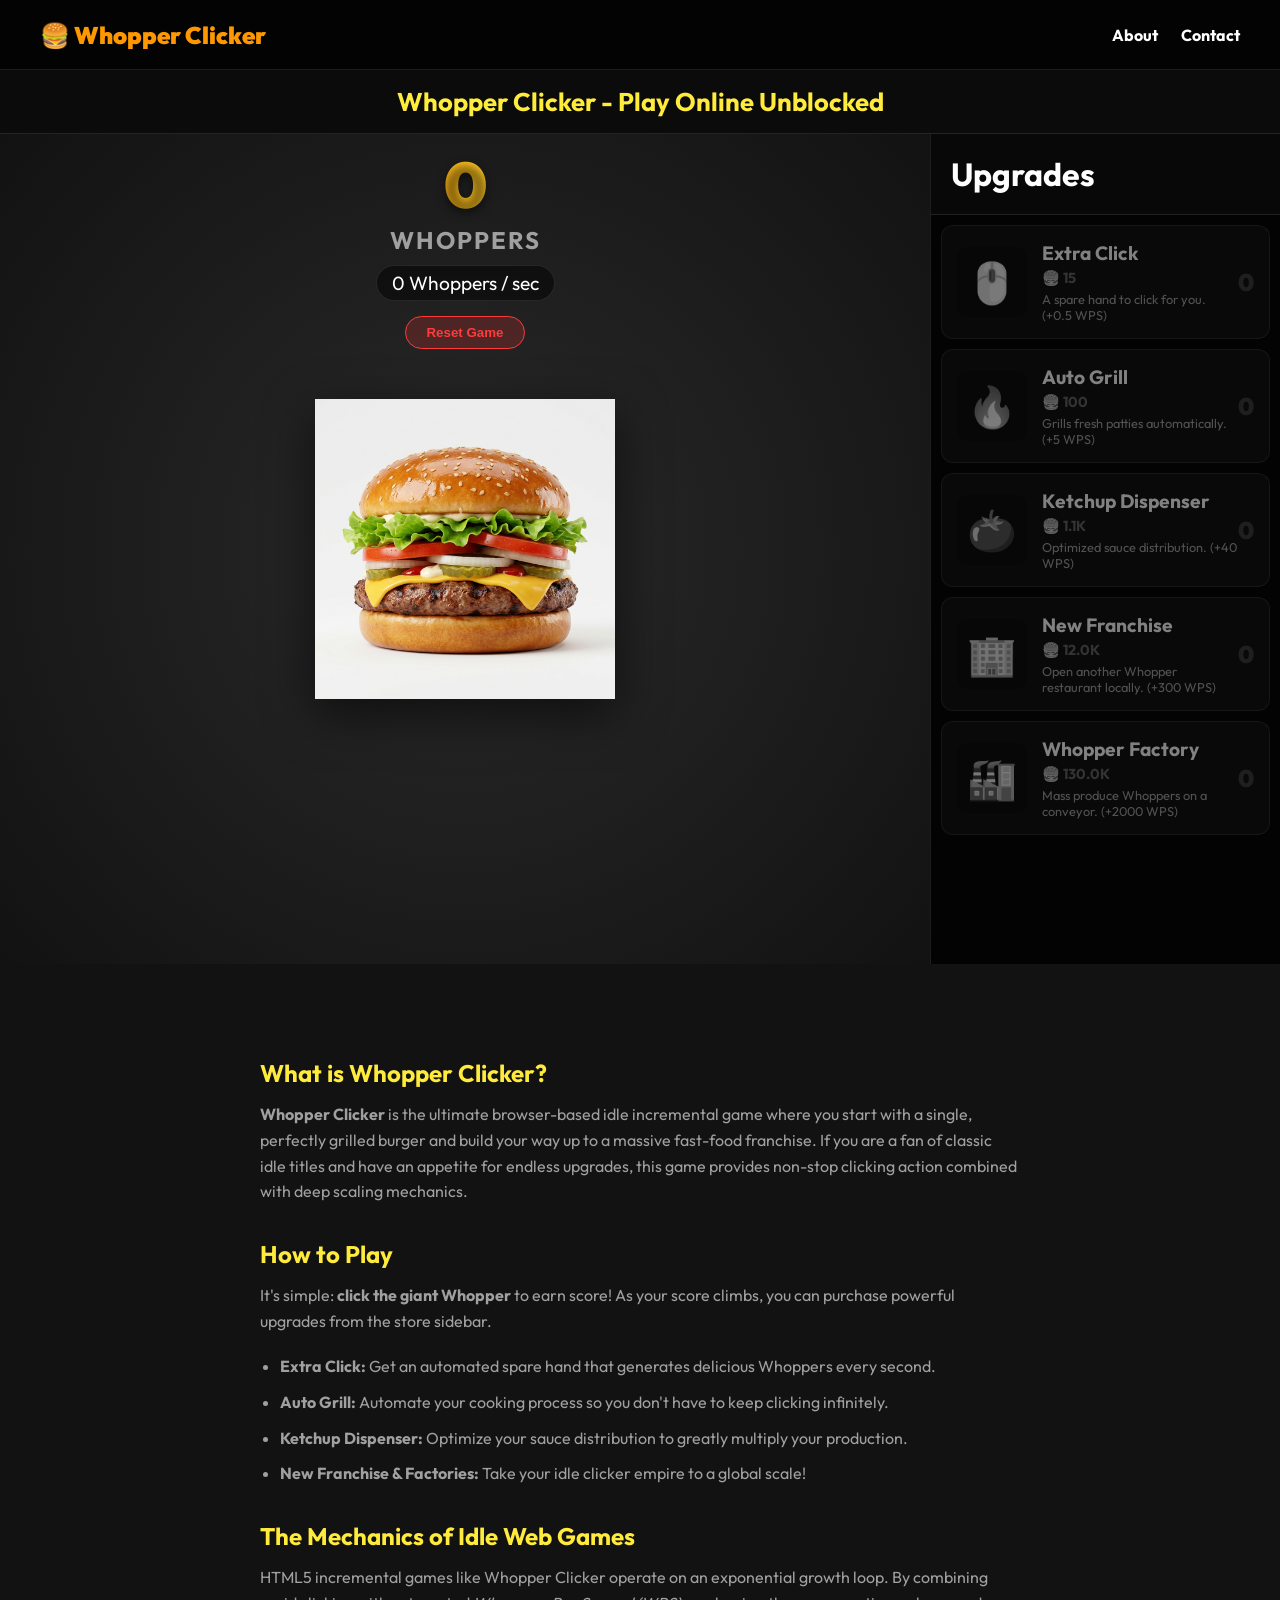
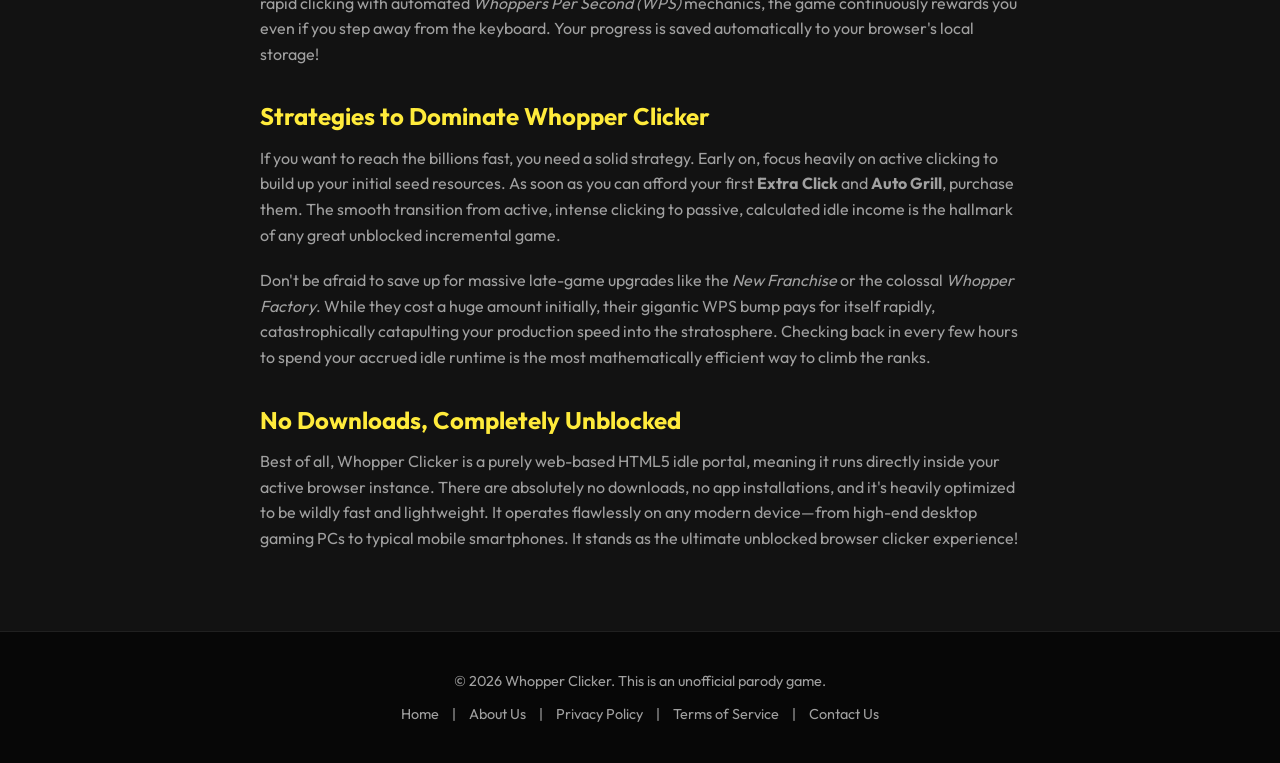
<file: index.html>
<!DOCTYPE html>
<html lang="en">

<head>
    <meta charset="UTF-8">
    <meta name="viewport" content="width=device-width, initial-scale=1.0">
    <title>Whopper Clicker - Play Online Unblocked</title>
    <meta name="description"
        content="Play Whopper Clicker! Idle clicker game where you click the famous Whopper burger to earn points, buy upgrades like Auto Grillers, and become the fast food king.">
    <meta name="keywords"
        content="Whopper Clicker, idle game, clicker game, fast food clicker, incremental game, HTML game">

    <!-- Open Graph for Social Sharing -->
    <meta property="og:title" content="Whopper Clicker - Play Online Unblocked">
    <meta property="og:description"
        content="Click the Whopper, buy upgrades, and become the fast food king in this addictive browser game!">
    <meta property="og:image" content="whopper.png">
    <meta property="og:url" content="https://csginx.github.io/whopper-clicker/">
    <meta property="og:type" content="website">

    <!-- Twitter Card -->
    <meta name="twitter:card" content="summary_large_image">
    <meta name="twitter:title" content="Whopper Clicker">
    <meta name="twitter:description" content="Click the Whopper, buy upgrades, and become the fast food king!">
    <meta name="twitter:image" content="whopper.png">

    <!-- Google Fonts for Typography -->
    <link href="https://fonts.googleapis.com/css2?family=Outfit:wght@400;700;900&display=swap" rel="stylesheet">
    <link rel="stylesheet" href="style.css">

    <!-- Favicon -->
    <link rel="icon" type="image/png" href="whopper.png">

    <!-- Structured Data for SEO -->
    <script type="application/ld+json">
    {
      "@context": "https://schema.org",
      "@type": "VideoGame",
      "name": "Whopper Clicker",
      "description": "An addictive idle clicker game where you click a giant burger to earn points and purchase fast food upgrades.",
      "genre": ["Idle Simulator", "Clicker", "Incremental"],
      "playMode": "SinglePlayer",
      "applicationCategory": "Game",
      "operatingSystem": "WebBrowser"
    }
    </script>
    <meta name="google-site-verification" content="_8tD0QqkvZNoYxw_hI05vZUZOBW-vXAROODhCYBBPy0" />
    <link rel="canonical" href="https://csginx.github.io/whopper-clicker/" />
</head>

<body>
    <header class="navbar">
        <a href="https://csginx.github.io/whopper-clicker/" class="logo">🍔 Whopper Clicker</a>
        <nav>
            <a href="about/">About</a>
            <a href="contact/">Contact</a>
        </nav>
    </header>

    <h1 class="main-title">Whopper Clicker - Play Online Unblocked</h1>

    <div class="app-container">
        <!-- Interactive Game Section -->
        <main class="game-area">
            <header class="score-board">
                <div class="score-display"><span id="score">0</span></div>
                <p>Whoppers</p>
                <div class="wps">
                    <span id="wpsDisplay">0</span> Whoppers / sec
                </div>
                <button id="resetBtn"
                    style="margin-top: 15px; background: rgba(255, 59, 59, 0.2); color: #ff3b3b; border: 1px solid #ff3b3b; padding: 8px 20px; border-radius: 20px; font-weight: bold; cursor: pointer; transition: 0.2s;">Reset
                    Game</button>
            </header>

            <div class="burger-container" id="burgerContainer">
                <img src="whopper.png" alt="Giant Delicious Whopper Burger" id="mainBurger" class="burger-image">
            </div>
        </main>

        <!-- Upgrades Sidebar -->
        <aside class="store-sidebar">
            <div class="store-header">
                <h2>Upgrades</h2>
            </div>
            <div class="upgrades-list" id="upgradesList">
                <!-- Upgrades will be generated dynamically by JS -->
            </div>
        </aside>
    </div>

    <!-- SEO Content Section -->
    <section class="seo-content">
        <h2>What is Whopper Clicker?</h2>
        <p><strong>Whopper Clicker</strong> is the ultimate browser-based idle incremental game where you start with a
            single, perfectly grilled burger and build your way up to a massive fast-food franchise. If you are a fan of
            classic idle titles and have an appetite for endless upgrades, this game provides non-stop clicking action
            combined with deep scaling mechanics.</p>

        <h2>How to Play</h2>
        <p>It's simple: <strong>click the giant Whopper</strong> to earn score! As your score climbs, you can purchase
            powerful upgrades from the store sidebar.</p>
        <ul>
            <li><strong>Extra Click:</strong> Get an automated spare hand that generates delicious Whoppers every
                second.</li>
            <li><strong>Auto Grill:</strong> Automate your cooking process so you don't have to keep clicking
                infinitely.</li>
            <li><strong>Ketchup Dispenser:</strong> Optimize your sauce distribution to greatly multiply your
                production.</li>
            <li><strong>New Franchise & Factories:</strong> Take your idle clicker empire to a global scale!</li>
        </ul>

        <h2>The Mechanics of Idle Web Games</h2>
        <p>HTML5 incremental games like Whopper Clicker operate on an exponential growth loop. By combining rapid
            clicking with automated <em>Whoppers Per Second (WPS)</em> mechanics, the game continuously rewards you even
            if you step away from the keyboard. Your progress is saved automatically to your browser's local storage!
        </p>

        <h2>Strategies to Dominate Whopper Clicker</h2>
        <p>If you want to reach the billions fast, you need a solid strategy. Early on, focus heavily on active clicking
            to build up your initial seed resources. As soon as you can afford your first <strong>Extra Click</strong>
            and <strong>Auto Grill</strong>, purchase them. The smooth transition from active, intense clicking to
            passive, calculated idle income is the hallmark of any great unblocked incremental game.</p>
        <p>Don't be afraid to save up for massive late-game upgrades like the <em>New Franchise</em> or the colossal
            <em>Whopper Factory</em>. While they cost a huge amount initially, their gigantic WPS bump pays for itself
            rapidly, catastrophically catapulting your production speed into the stratosphere. Checking back in every
            few hours to spend your accrued idle runtime is the most mathematically efficient way to climb the ranks.
        </p>

        <h2>No Downloads, Completely Unblocked</h2>
        <p>Best of all, Whopper Clicker is a purely web-based HTML5 idle portal, meaning it runs directly inside your
            active browser instance. There are absolutely no downloads, no app installations, and it's heavily optimized
            to be wildly fast and lightweight. It operates flawlessly on any modern device—from high-end desktop gaming
            PCs to typical mobile smartphones. It stands as the ultimate unblocked browser clicker experience!</p>
    </section>

    <footer>
        <p>&copy; 2026 Whopper Clicker. This is an unofficial parody game.</p>
        <div class="footer-links">
            <a href="./">Home</a> |
            <a href="about/">About Us</a> |
            <a href="privacy/">Privacy Policy</a> |
            <a href="terms/">Terms of Service</a> |
            <a href="contact/">Contact Us</a>
        </div>
    </footer>

    <!-- Reset Confirmation Modal -->
    <div id="resetModal" class="modal">
        <div class="modal-content">
            <h2>Reset Progress</h2>
            <p>Are you sure you want to reset your entire Whopper empire? All progress will be permanently lost!</p>
            <div class="modal-actions">
                <button id="cancelReset" class="btn-cancel">Cancel</button>
                <button id="confirmReset" class="btn-danger">Yes, Reset</button>
            </div>
        </div>
    </div>

    <script src="script.js"></script>
</body>

</html>
</file>
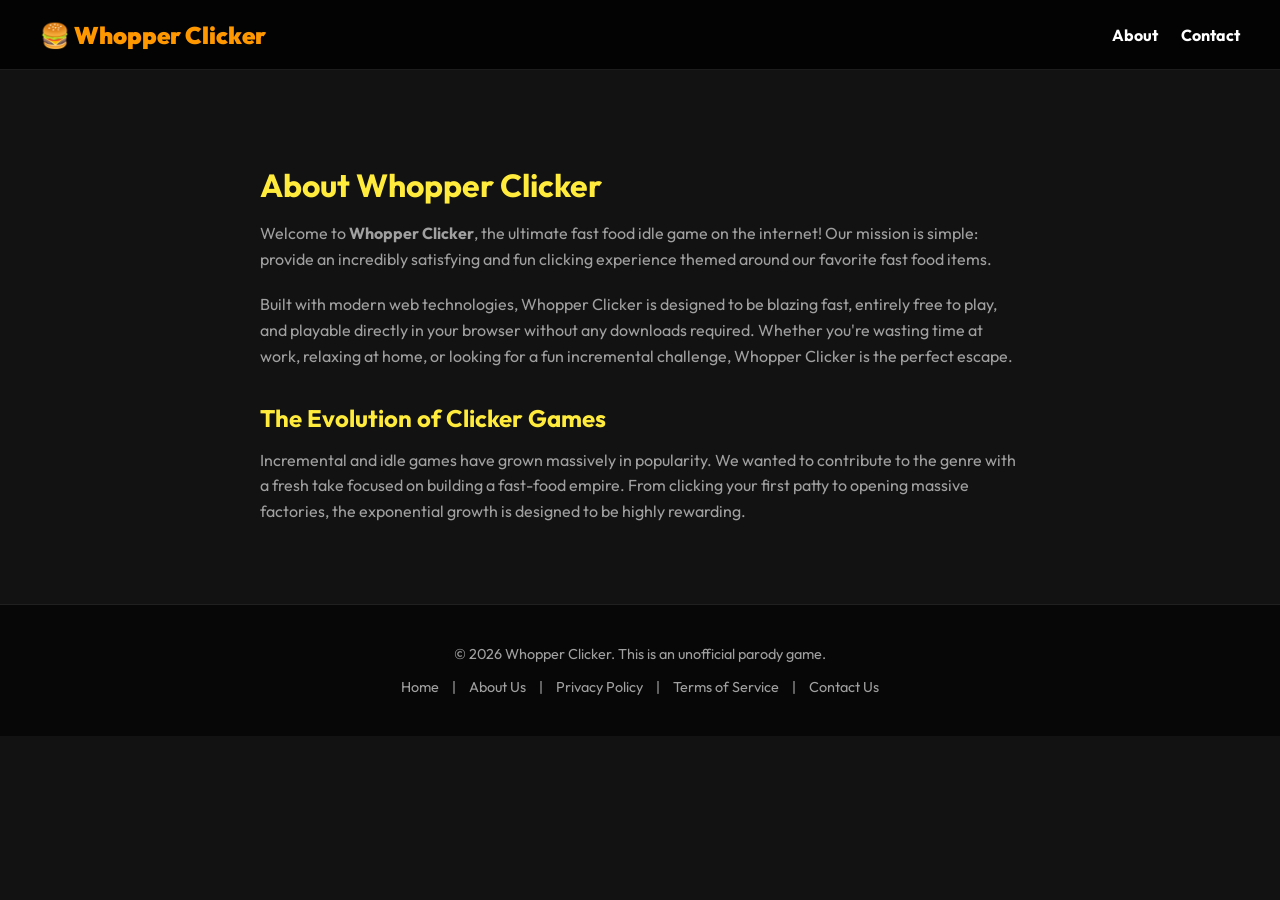
<file: about/index.html>
<!DOCTYPE html>
<html lang="en">

<head>
    <meta charset="UTF-8">
    <meta name="viewport" content="width=device-width, initial-scale=1.0">
    <title>About Us | Whopper Clicker</title>
    <meta name="description" content="Learn more about Whopper Clicker, the addictive fast food idle game.">
    <link href="https://fonts.googleapis.com/css2?family=Outfit:wght@400;700;900&display=swap" rel="stylesheet">
    <link rel="stylesheet" href="../style.css">
    <link rel="canonical" href="https://csginx.github.io/whopper-clicker/about/" />
</head>

<body class="page-layout">
    <header class="navbar">
        <a href="../" class="logo">🍔 Whopper Clicker</a>
        <nav>
            <a href="../about/">About</a>
            <a href="../contact/">Contact</a>
        </nav>
    </header>

    <main class="content-container">
        <h1>About Whopper Clicker</h1>
        <p>Welcome to <strong>Whopper Clicker</strong>, the ultimate fast food idle game on the internet! Our mission is
            simple: provide an incredibly satisfying and fun clicking experience themed around our favorite fast food
            items.</p>
        <p>Built with modern web technologies, Whopper Clicker is designed to be blazing fast, entirely free to play,
            and playable directly in your browser without any downloads required. Whether you're wasting time at work,
            relaxing at home, or looking for a fun incremental challenge, Whopper Clicker is the perfect escape.</p>
        <h2>The Evolution of Clicker Games</h2>
        <p>Incremental and idle games have grown massively in popularity. We wanted to contribute to the genre with a
            fresh take focused on building a fast-food empire. From clicking your first patty to opening massive
            factories, the exponential growth is designed to be highly rewarding.</p>
    </main>

    <footer>
        <p>&copy; 2026 Whopper Clicker. This is an unofficial parody game.</p>
        <div class="footer-links">
            <a href="../">Home</a> |
            <a href="../about/">About Us</a> |
            <a href="../privacy/">Privacy Policy</a> |
            <a href="../terms/">Terms of Service</a> |
            <a href="../contact/">Contact Us</a>
        </div>
    </footer>
</body>

</html>
</file>
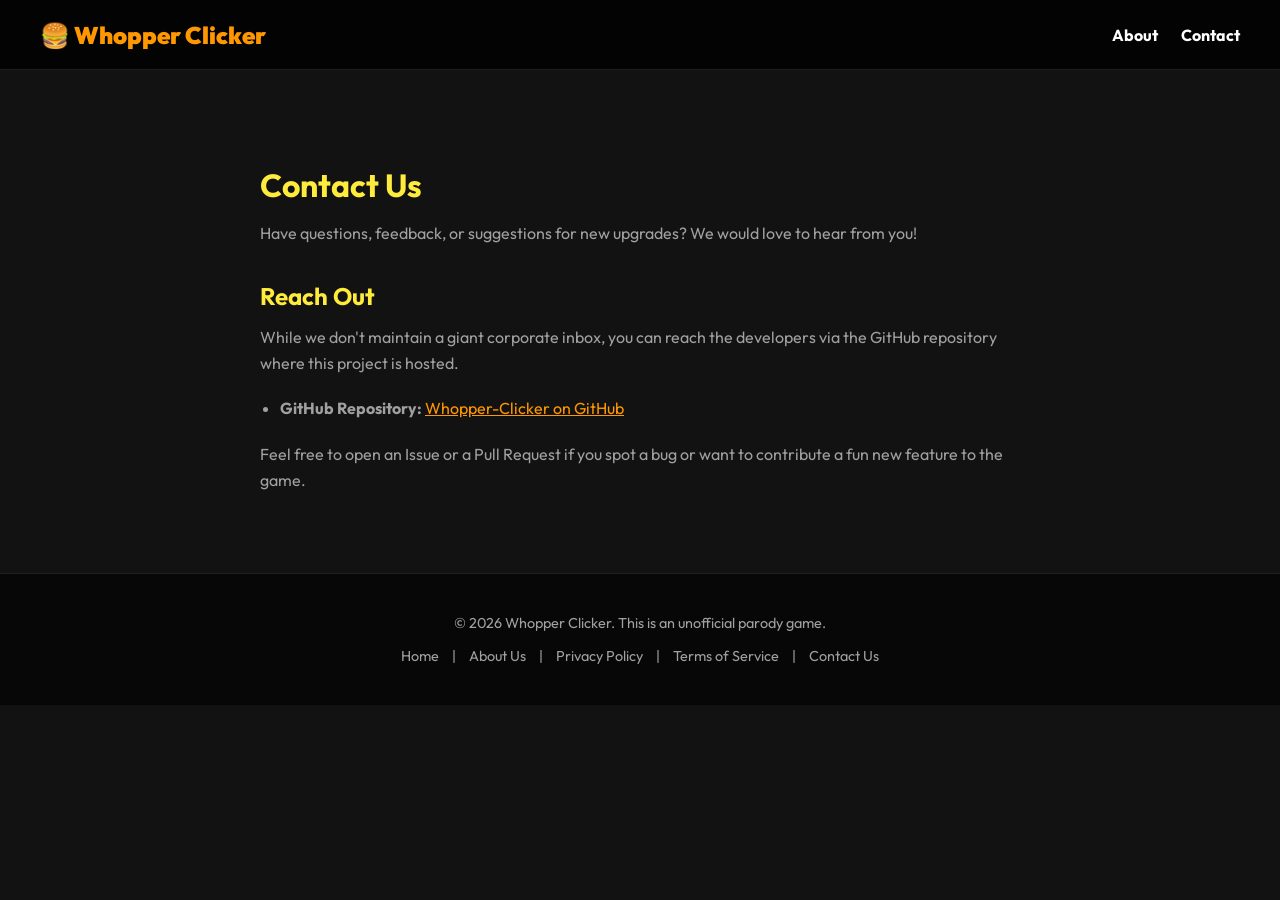
<file: contact/index.html>
<!DOCTYPE html>
<html lang="en">

<head>
    <meta charset="UTF-8">
    <meta name="viewport" content="width=device-width, initial-scale=1.0">
    <title>Contact Us | Whopper Clicker</title>
    <meta name="description" content="Get in touch with the creators of Whopper Clicker.">
    <link href="https://fonts.googleapis.com/css2?family=Outfit:wght@400;700;900&display=swap" rel="stylesheet">
    <link rel="stylesheet" href="../style.css">
    <link rel="canonical" href="https://csginx.github.io/whopper-clicker/contact/" />
</head>

<body class="page-layout">
    <header class="navbar">
        <a href="../" class="logo">🍔 Whopper Clicker</a>
        <nav>
            <a href="../about/">About</a>
            <a href="../contact/">Contact</a>
        </nav>
    </header>

    <main class="content-container">
        <h1>Contact Us</h1>
        <p>Have questions, feedback, or suggestions for new upgrades? We would love to hear from you!</p>

        <h2>Reach Out</h2>
        <p>While we don't maintain a giant corporate inbox, you can reach the developers via the GitHub repository where
            this project is hosted.</p>

        <ul>
            <li><strong>GitHub Repository:</strong> <a href="https://github.com/csginx/Whopper-Clicker"
                    target="_blank">Whopper-Clicker on GitHub</a></li>
        </ul>

        <p>Feel free to open an Issue or a Pull Request if you spot a bug or want to contribute a fun new feature to the
            game.</p>
    </main>

    <footer>
        <p>&copy; 2026 Whopper Clicker. This is an unofficial parody game.</p>
        <div class="footer-links">
            <a href="../">Home</a> |
            <a href="../about/">About Us</a> |
            <a href="../privacy/">Privacy Policy</a> |
            <a href="../terms/">Terms of Service</a> |
            <a href="../contact/">Contact Us</a>
        </div>
    </footer>
</body>

</html>
</file>
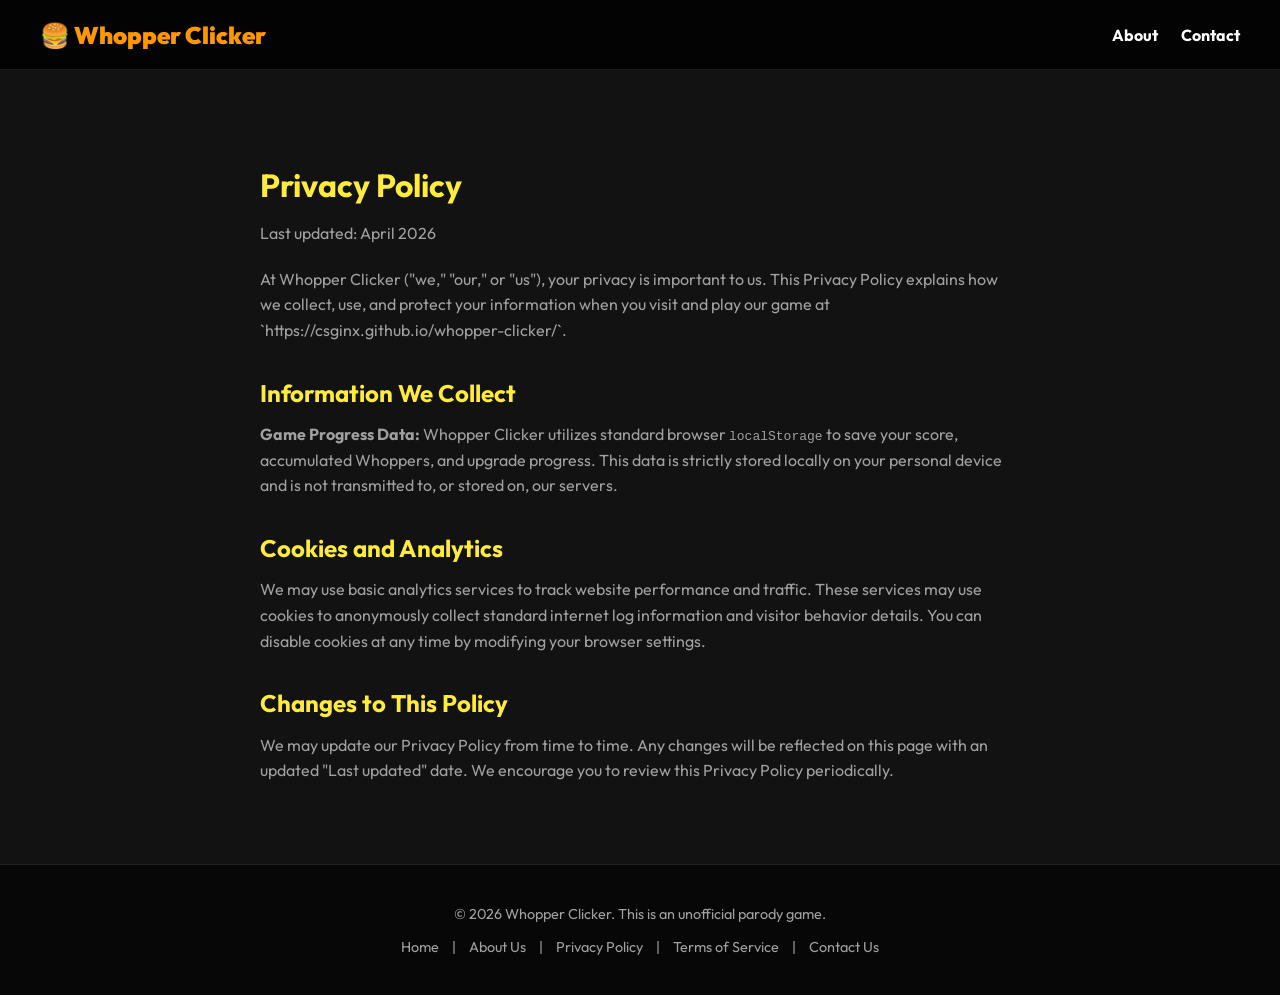
<file: privacy/index.html>
<!DOCTYPE html>
<html lang="en">

<head>
    <meta charset="UTF-8">
    <meta name="viewport" content="width=device-width, initial-scale=1.0">
    <title>Privacy Policy | Whopper Clicker</title>
    <meta name="description" content="Privacy Policy for Whopper Clicker. Learn how we handle your browser data.">
    <link href="https://fonts.googleapis.com/css2?family=Outfit:wght@400;700;900&display=swap" rel="stylesheet">
    <link rel="stylesheet" href="../style.css">
    <link rel="canonical" href="https://csginx.github.io/whopper-clicker/privacy/" />
</head>

<body class="page-layout">
    <header class="navbar">
        <a href="../" class="logo">🍔 Whopper Clicker</a>
        <nav>
            <a href="../about/">About</a>
            <a href="../contact/">Contact</a>
        </nav>
    </header>

    <main class="content-container">
        <h1>Privacy Policy</h1>
        <p>Last updated: April 2026</p>
        <p>At Whopper Clicker ("we," "our," or "us"), your privacy is important to us. This Privacy Policy explains how
            we collect, use, and protect your information when you visit and play our game at
            `https://csginx.github.io/whopper-clicker/`.</p>

        <h2>Information We Collect</h2>
        <p><strong>Game Progress Data:</strong> Whopper Clicker utilizes standard browser <code>localStorage</code> to
            save your score, accumulated Whoppers, and upgrade progress. This data is strictly stored locally on your
            personal device and is not transmitted to, or stored on, our servers.</p>

        <h2>Cookies and Analytics</h2>
        <p>We may use basic analytics services to track website performance and traffic. These services may use cookies
            to anonymously collect standard internet log information and visitor behavior details. You can disable
            cookies at any time by modifying your browser settings.</p>

        <h2>Changes to This Policy</h2>
        <p>We may update our Privacy Policy from time to time. Any changes will be reflected on this page with an
            updated "Last updated" date. We encourage you to review this Privacy Policy periodically.</p>
    </main>

    <footer>
        <p>&copy; 2026 Whopper Clicker. This is an unofficial parody game.</p>
        <div class="footer-links">
            <a href="../">Home</a> |
            <a href="../about/">About Us</a> |
            <a href="../privacy/">Privacy Policy</a> |
            <a href="../terms/">Terms of Service</a> |
            <a href="../contact/">Contact Us</a>
        </div>
    </footer>
</body>

</html>
</file>
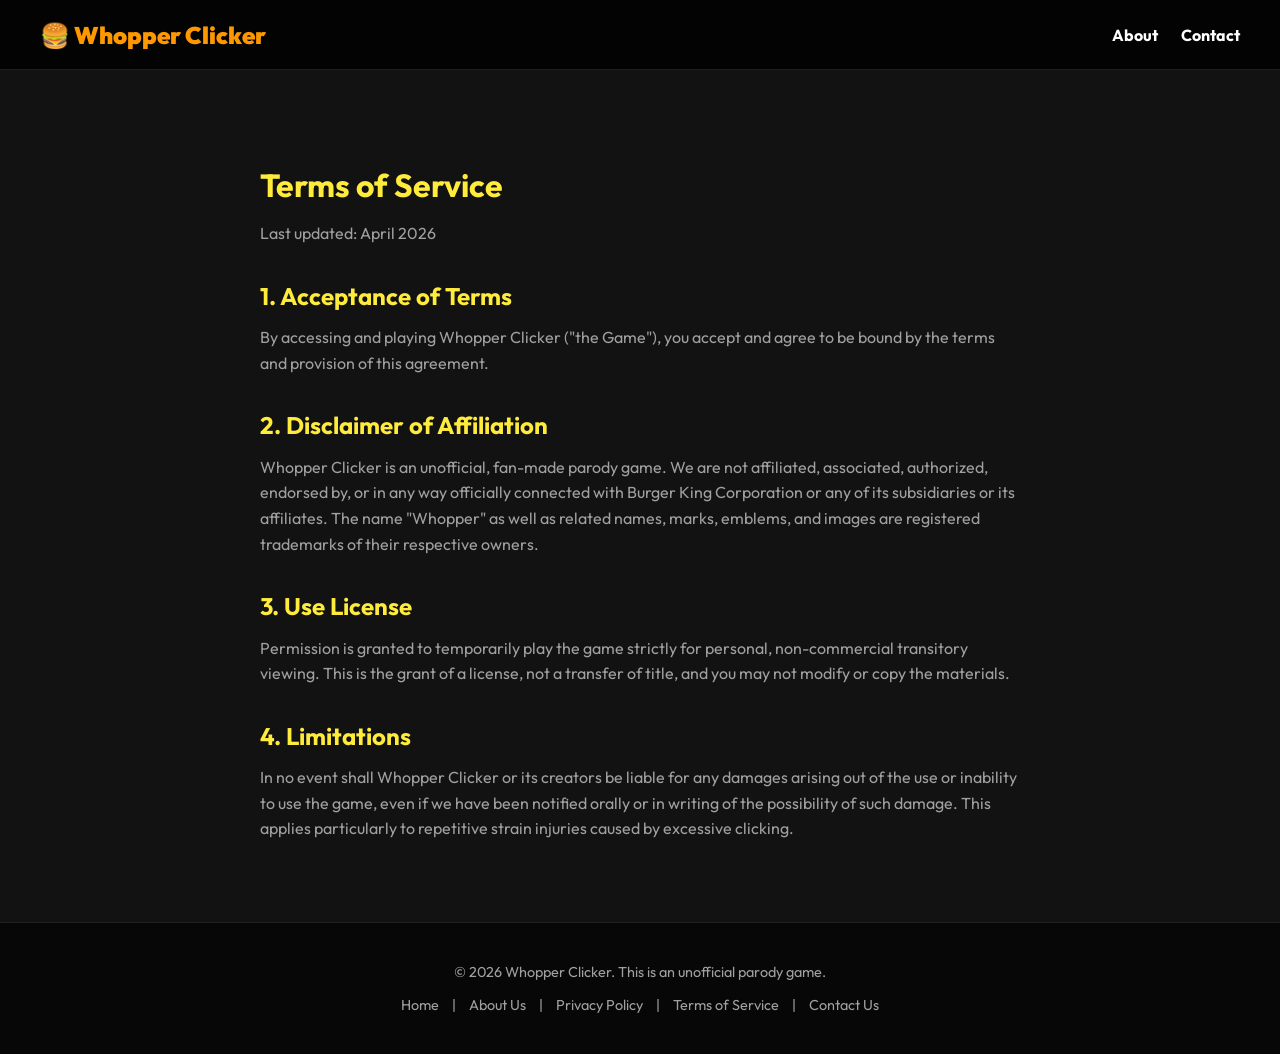
<file: terms/index.html>
<!DOCTYPE html>
<html lang="en">

<head>
    <meta charset="UTF-8">
    <meta name="viewport" content="width=device-width, initial-scale=1.0">
    <title>Terms of Service | Whopper Clicker</title>
    <meta name="description" content="Terms of Service for Whopper Clicker.">
    <link href="https://fonts.googleapis.com/css2?family=Outfit:wght@400;700;900&display=swap" rel="stylesheet">
    <link rel="stylesheet" href="../style.css">
    <link rel="canonical" href="https://csginx.github.io/whopper-clicker/terms/" />
</head>

<body class="page-layout">
    <header class="navbar">
        <a href="../" class="logo">🍔 Whopper Clicker</a>
        <nav>
            <a href="../about/">About</a>
            <a href="../contact/">Contact</a>
        </nav>
    </header>

    <main class="content-container">
        <h1>Terms of Service</h1>
        <p>Last updated: April 2026</p>

        <h2>1. Acceptance of Terms</h2>
        <p>By accessing and playing Whopper Clicker ("the Game"), you accept and agree to be bound by the terms and
            provision of this agreement.</p>

        <h2>2. Disclaimer of Affiliation</h2>
        <p>Whopper Clicker is an unofficial, fan-made parody game. We are not affiliated, associated, authorized,
            endorsed by, or in any way officially connected with Burger King Corporation or any of its subsidiaries or
            its affiliates. The name "Whopper" as well as related names, marks, emblems, and images are registered
            trademarks of their respective owners.</p>

        <h2>3. Use License</h2>
        <p>Permission is granted to temporarily play the game strictly for personal, non-commercial transitory viewing.
            This is the grant of a license, not a transfer of title, and you may not modify or copy the materials.</p>

        <h2>4. Limitations</h2>
        <p>In no event shall Whopper Clicker or its creators be liable for any damages arising out of the use or
            inability to use the game, even if we have been notified orally or in writing of the possibility of such
            damage. This applies particularly to repetitive strain injuries caused by excessive clicking.</p>
    </main>

    <footer>
        <p>&copy; 2026 Whopper Clicker. This is an unofficial parody game.</p>
        <div class="footer-links">
            <a href="../">Home</a> |
            <a href="../about/">About Us</a> |
            <a href="../privacy/">Privacy Policy</a> |
            <a href="../terms/">Terms of Service</a> |
            <a href="../contact/">Contact Us</a>
        </div>
    </footer>
</body>

</html>
</file>
<file: style.css>
:root {
    --bg-color: #121212;
    --panel-bg: rgba(255, 255, 255, 0.05);
    --text-primary: #ffffff;
    --text-secondary: #a0a0a0;
    --accent-red: #ff3b3b;
    --accent-orange: #ff9800;
    --accent-yellow: #ffeb3b;
    --border-color: rgba(255, 255, 255, 0.1);
    --font-main: 'Outfit', sans-serif;
}

* {
    box-sizing: border-box;
    margin: 0;
    padding: 0;
    user-select: none;
    /* Prevent text selection while clicking rapidly */
}

body {
    font-family: var(--font-main);
    background-color: var(--bg-color);
    color: var(--text-primary);
    /* Allowed scrolling for SEO and legal pages content */
}

.app-container {
    display: flex;
    min-height: calc(100vh - 70px);
    width: 100vw;
}

/* New Layout Styles */
.navbar {
    display: flex;
    justify-content: space-between;
    align-items: center;
    padding: 0 40px;
    background: rgba(0, 0, 0, 0.8);
    border-bottom: 1px solid var(--border-color);
    backdrop-filter: blur(10px);
    height: 70px;
}

.navbar .logo {
    font-size: 1.5rem;
    font-weight: 900;
    color: var(--accent-orange);
    text-decoration: none;
}

.navbar nav a {
    color: var(--text-primary);
    text-decoration: none;
    margin-left: 20px;
    font-weight: bold;
    transition: color 0.2s;
}

.navbar nav a:hover {
    color: var(--accent-yellow);
}

.page-layout .content-container,
.seo-content {
    max-width: 800px;
    margin: 40px auto;
    padding: 20px;
    line-height: 1.6;
}

.seo-content h2,
.seo-content h3,
.content-container h1,
.content-container h2 {
    color: var(--accent-yellow);
    margin-top: 30px;
    margin-bottom: 10px;
}

.seo-content p,
.content-container p {
    margin-bottom: 20px;
    color: var(--text-secondary);
}

.seo-content ul,
.content-container ul {
    margin-left: 20px;
    color: var(--text-secondary);
    margin-bottom: 20px;
}

.seo-content ul li,
.content-container ul li {
    margin-bottom: 10px;
}

.content-container a,
.seo-content a {
    color: var(--accent-orange);
}

footer {
    text-align: center;
    padding: 40px 20px;
    background: rgba(0, 0, 0, 0.6);
    border-top: 1px solid var(--border-color);
    margin-top: 40px;
    font-size: 0.9rem;
    color: var(--text-secondary);
}

.footer-links {
    margin-top: 15px;
}

.footer-links a {
    color: var(--text-secondary);
    text-decoration: none;
    margin: 0 10px;
    transition: color 0.2s;
}

.footer-links a:hover {
    color: var(--text-primary);
}

/* MAIN GAME AREA */
.game-area {
    flex: 1;
    display: flex;
    flex-direction: column;
    align-items: center;
    justify-content: flex-start;
    padding-top: 10px;
    position: relative;
    background: radial-gradient(circle at center, #2a2a2a 0%, #121212 100%);
}

.score-board {
    position: relative;
    text-align: center;
    z-index: 10;
    margin-bottom: 50px;
}

.score-display {
    font-size: 4rem;
    font-weight: 900;
    text-shadow: 0 4px 10px rgba(0, 0, 0, 0.5);
    background: linear-gradient(90deg, var(--accent-orange), var(--accent-yellow));
    -webkit-background-clip: text;
    -webkit-text-fill-color: transparent;
    margin-bottom: 0px;
}

.main-title {
    text-align: center;
    padding: 15px;
    margin: 0;
    background: rgba(0, 0, 0, 0.4);
    color: var(--accent-yellow);
    font-size: 1.6rem;
    border-bottom: 1px solid var(--border-color);
}

.score-board p {
    font-size: 1.5rem;
    font-weight: 700;
    letter-spacing: 2px;
    text-transform: uppercase;
    color: var(--text-secondary);
}

.wps {
    margin-top: 10px;
    background: rgba(0, 0, 0, 0.5);
    padding: 5px 15px;
    border-radius: 20px;
    font-size: 1.2rem;
    color: var(--text-primary);
    backdrop-filter: blur(5px);
    border: 1px solid var(--border-color);
}

.burger-container {
    position: relative;
    cursor: pointer;
    transition: transform 0.1s ease;
    width: 300px;
    height: 300px;
    display: flex;
    justify-content: center;
    align-items: center;
}

/* Pulsing effect in background */
.burger-container::before {
    content: '';
    position: absolute;
    width: 100%;
    height: 100%;
    background: radial-gradient(circle, rgba(255, 152, 0, 0.2) 0%, transparent 70%);
    z-index: -1;
    border-radius: 50%;
    animation: pulse 3s infinite ease-in-out;
}

.burger-image {
    width: 100%;
    height: auto;
    filter: drop-shadow(0 15px 25px rgba(0, 0, 0, 0.6));
    transition: transform 0.05s ease;
}

.burger-image:active {
    transform: scale(0.95);
}

/* Click Particle Effect */
.click-particle {
    position: absolute;
    color: var(--accent-yellow);
    font-weight: bold;
    font-size: 1.5rem;
    pointer-events: none;
    animation: floatUp 1s ease-out forwards;
    z-index: 20;
    text-shadow: 0 2px 4px rgba(0, 0, 0, 0.8);
}

/* UPGRADES SIDEBAR */
.store-sidebar {
    width: 350px;
    background: rgba(0, 0, 0, 0.8);
    border-left: 1px solid var(--border-color);
    display: flex;
    flex-direction: column;
    backdrop-filter: blur(10px);
}

.store-header {
    padding: 20px;
    border-bottom: 1px solid var(--border-color);
    background: rgba(255, 255, 255, 0.02);
}

.store-header h2 {
    font-size: 2rem;
    font-weight: 700;
    color: var(--text-primary);
}

.upgrades-list {
    flex: 1;
    overflow-y: auto;
    padding: 10px;
}

/* Modal Styles */
.modal {
    display: none;
    position: fixed;
    z-index: 1000;
    left: 0;
    top: 0;
    width: 100vw;
    height: 100vh;
    background-color: rgba(0, 0, 0, 0.8);
    backdrop-filter: blur(5px);
    align-items: center;
    justify-content: center;
}

.modal.show {
    display: flex;
    animation: fadeIn 0.2s;
}

.modal-content {
    background-color: #1e1e1e;
    padding: 30px;
    border: 1px solid var(--border-color);
    border-radius: 12px;
    text-align: center;
    max-width: 400px;
    width: 90%;
}

.modal-content h2 {
    color: var(--accent-red);
    margin-bottom: 15px;
}

.modal-content p {
    color: var(--text-secondary);
}

.modal-actions {
    margin-top: 25px;
    display: flex;
    justify-content: center;
    gap: 15px;
}

.btn-cancel,
.btn-danger {
    padding: 10px 20px;
    border: none;
    border-radius: 6px;
    cursor: pointer;
    font-weight: bold;
    font-size: 1rem;
    transition: 0.2s;
}

.btn-cancel {
    background: #333;
    color: white;
}

.btn-cancel:hover {
    background: #555;
}

.btn-danger {
    background: var(--accent-red);
    color: white;
}

.btn-danger:hover {
    background: #cc2525;
}

@keyframes fadeIn {
    from {
        opacity: 0;
    }

    to {
        opacity: 1;
    }
}

/* Custom Scrollbar */
.upgrades-list::-webkit-scrollbar {
    width: 8px;
}

.upgrades-list::-webkit-scrollbar-track {
    background: rgba(0, 0, 0, 0.2);
}

.upgrades-list::-webkit-scrollbar-thumb {
    background: var(--text-secondary);
    border-radius: 4px;
}

.upgrade-item {
    display: flex;
    align-items: center;
    background: var(--panel-bg);
    border: 1px solid var(--border-color);
    border-radius: 12px;
    padding: 15px;
    margin-bottom: 10px;
    cursor: pointer;
    transition: all 0.2s ease;
}

.upgrade-item:hover:not(.disabled) {
    background: rgba(255, 255, 255, 0.1);
    border-color: var(--accent-orange);
    transform: translateY(-2px);
}

.upgrade-item.disabled {
    opacity: 0.5;
    cursor: not-allowed;
    filter: grayscale(1);
}

.upgrade-icon {
    font-size: 2.5rem;
    margin-right: 15px;
    background: rgba(0, 0, 0, 0.3);
    border-radius: 8px;
    padding: 10px;
}

.upgrade-info {
    flex: 1;
}

.upgrade-name {
    font-size: 1.2rem;
    font-weight: 700;
    margin-bottom: 4px;
}

.upgrade-cost {
    color: var(--accent-red);
    font-weight: bold;
    font-size: 0.9rem;
    display: flex;
    align-items: center;
    gap: 5px;
}

.upgrade-desc {
    color: var(--text-secondary);
    font-size: 0.8rem;
    margin-top: 4px;
}

.upgrade-count {
    font-size: 1.5rem;
    font-weight: 900;
    color: var(--text-secondary);
    opacity: 0.3;
}

/* Animations */
@keyframes floatUp {
    0% {
        transform: translateY(0) scale(1);
        opacity: 1;
    }

    100% {
        transform: translateY(-100px) scale(1.5);
        opacity: 0;
    }
}

@keyframes pulse {
    0% {
        transform: scale(0.9);
        opacity: 0.5;
    }

    50% {
        transform: scale(1.1);
        opacity: 0.8;
    }

    100% {
        transform: scale(0.9);
        opacity: 0.5;
    }
}

/* Responsive */
@media (max-width: 768px) {
    .app-container {
        flex-direction: column;
    }

    .store-sidebar {
        width: 100%;
        height: 50vh;
        /* Bottom half on mobile */
        border-left: none;
        border-top: 1px solid var(--border-color);
    }

    .game-area {
        height: 50vh;
    }

    h1 {
        font-size: 3rem;
    }

    .burger-container {
        width: 200px;
        height: 200px;
    }

    .score-board {
        top: 2vh;
    }
}
</file>
